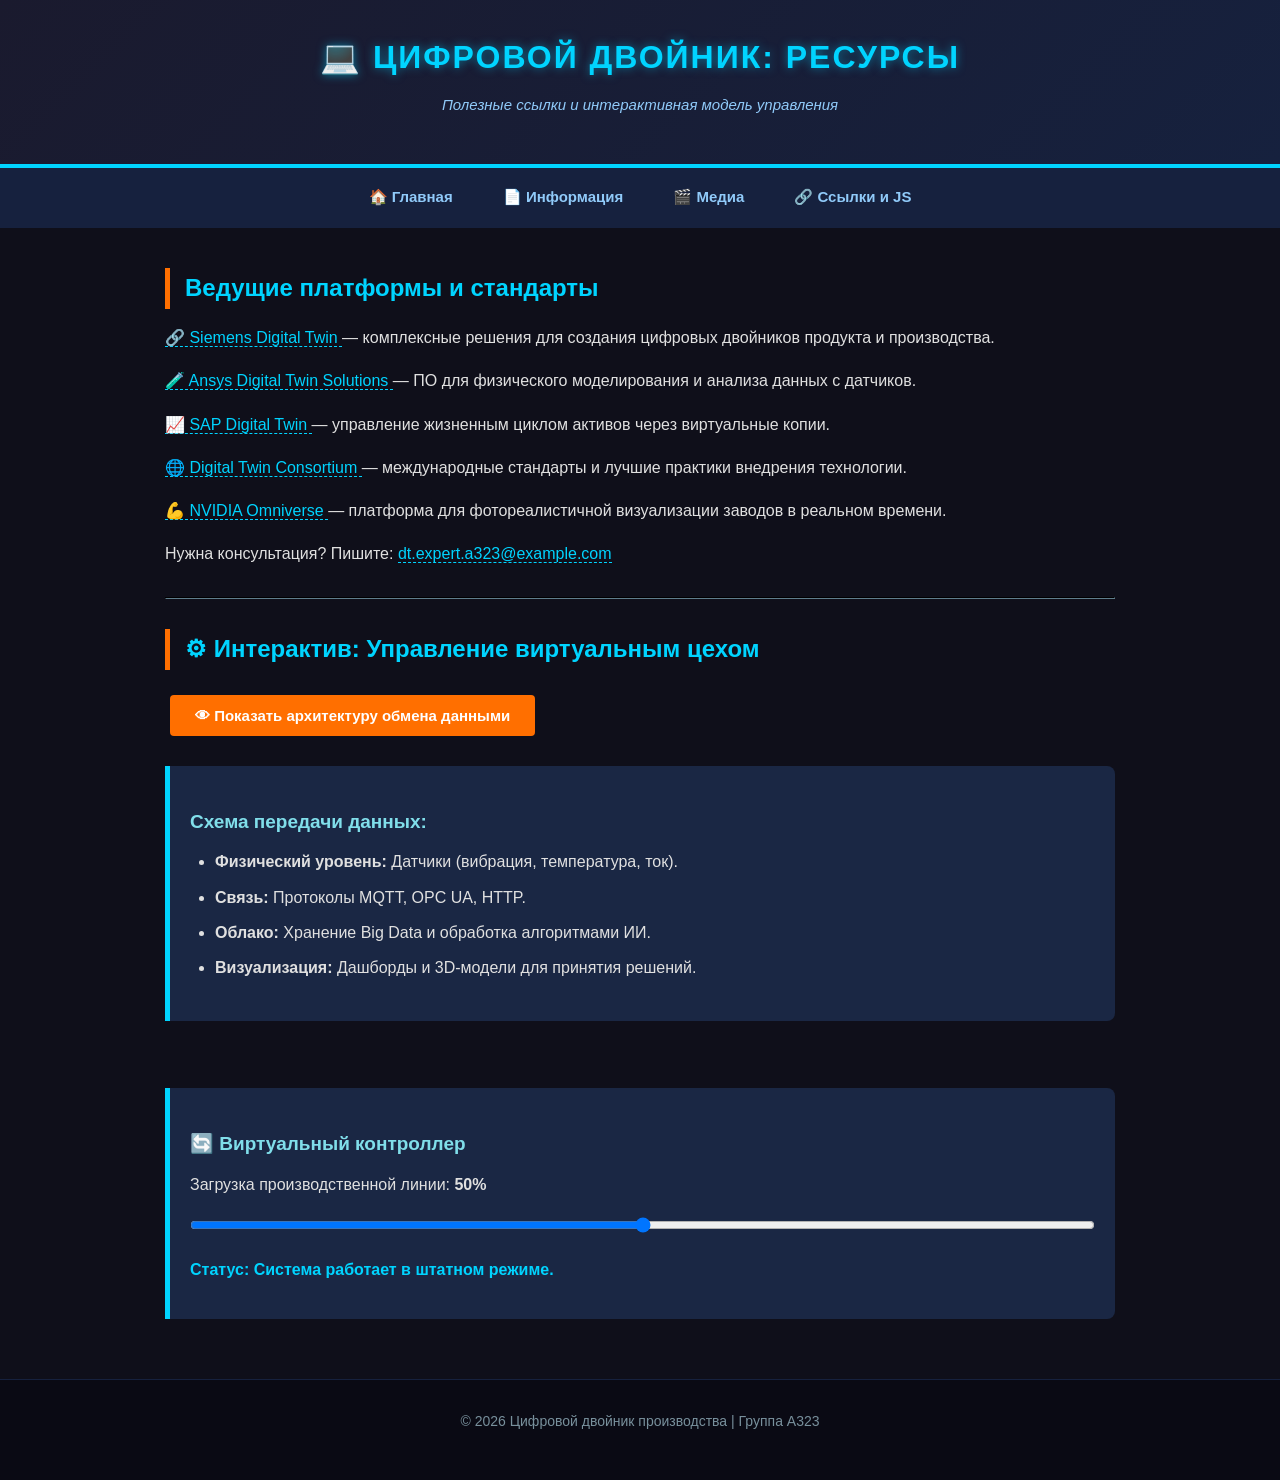
<file: links.html>
<!DOCTYPE html> 
<html lang="ru"> 
<head> 
    <meta charset="UTF-8"> 
    <title>Цифровой двойник — Ссылки и JS</title> 
    <link rel="stylesheet" href="style.css"> 
</head> 
<body> 
<header> 
    <h1>&#128187; Цифровой двойник: Ресурсы</h1> 
    <p><i>Полезные ссылки и интерактивная модель управления</i></p> 
</header> 
<nav> 
    <a href="index.html">&#127968; Главная</a> 
    <a href="info.html">&#128196; Информация</a> 
    <a href="media.html">&#127916; Медиа</a> 
    <a href="links.html">&#128279; Ссылки и JS</a> 
</nav> 
<main> 
    <h2>Ведущие платформы и стандарты</h2> 
 
    <p> 
        <a href="https://www.siemens.com/global/en/products/automation/topic-areas/digital-enterprise/digital-twin.html" target="_blank"> 
            &#128279; Siemens Digital Twin 
        </a> 
        — комплексные решения для создания цифровых двойников продукта и производства. 
    </p> 
 
    <p> 
        <a href="https://www.ansys.com/products/digital-twin" target="_blank"> 
            &#129514; Ansys Digital Twin Solutions 
        </a> 
        — ПО для физического моделирования и анализа данных с датчиков. 
    </p> 
 
    <p> 
        <a href="https://www.sap.com/products/scm/digital-twin.html" target="_blank"> 
            &#128200; SAP Digital Twin 
        </a> 
        — управление жизненным циклом активов через виртуальные копии. 
    </p> 
 
    <p> 
        <a href="https://www.digitaltwinconsortium.org" target="_blank"> 
            &#127760; Digital Twin Consortium 
        </a> 
        — международные стандарты и лучшие практики внедрения технологии. 
    </p> 
 
    <p> 
        <a href="https://www.nvidia.com/en-us/omniverse/solutions/industrial-digital-twins/" target="_blank"> 
            &#128170; NVIDIA Omniverse 
        </a> 
        — платформа для фотореалистичной визуализации заводов в реальном времени. 
    </p> 
 
    <p>Нужна консультация? Пишите:  
       <a href="mailto:dt.expert.a323@example.com">dt.expert.a323@example.com</a> 
    </p> 
 
    <hr style="margin: 30px 0; border-color: #263238;">

    <h2>&#9881; Интерактив: Управление виртуальным цехом</h2> 
 
    <button id="btnClassify" onclick="toggleClassification()"> 
        &#128065; Показать архитектуру обмена данными 
    </button> 
 
    <div id="classificationBlock" class="info-box hidden"> 
        <h3>Схема передачи данных:</h3> 
        <ul> 
            <li><b>Физический уровень:</b> Датчики (вибрация, температура, ток).</li> 
            <li><b>Связь:</b> Протоколы MQTT, OPC UA, HTTP.</li> 
            <li><b>Облако:</b> Хранение Big Data и обработка алгоритмами ИИ.</li> 
            <li><b>Визуализация:</b> Дашборды и 3D-модели для принятия решений.</li> 
        </ul> 
    </div> 
 
    <br> 
 
    <div class="info-box">
        <h3>&#128260; Виртуальный контроллер</h3>
        <p>Загрузка производственной линии: <b id="loadValue">50%</b></p>
        <input type="range" id="loadSlider" min="0" max="100" value="50" style="width: 100%;" oninput="updateTwin()">
        
        <p id="statusText" style="margin-top: 15px; font-weight: bold; color: #00d4ff;">
            Статус: Система работает в штатном режиме.
        </p>
    </div>
 
</main> 
<footer> 
    <p>&#169; 2026 Цифровой двойник производства | Группа А323</p> 
</footer> 

<script>
    // Показ/скрытие блока
    function toggleClassification() {
        const block = document.getElementById('classificationBlock');
        const btn = document.getElementById('btnClassify');
        if (block.classList.contains('hidden')) {
            block.classList.remove('hidden');
            btn.innerHTML = '&#128064; Скрыть архитектуру';
        } else {
            block.classList.add('hidden');
            btn.innerHTML = '&#128065; Показать архитектуру';
        }
    }

    // Интерактив со слайдером (Имитация цифрового двойника)
    function updateTwin() {
        const slider = document.getElementById('loadSlider');
        const valDisplay = document.getElementById('loadValue');
        const statusText = document.getElementById('statusText');
        const value = slider.value;

        valDisplay.innerText = value + '%';

        if (value > 85) {
            statusText.innerText = "ВНИМАНИЕ: Критическая нагрузка! Риск износа оборудования.";
            statusText.style.color = "#ff4444";
        } else if (value < 20) {
            statusText.innerText = "ПРЕДУПРЕЖДЕНИЕ: Низкая эффективность. Простой мощностей.";
            statusText.style.color = "#ffbb33";
        } else {
            statusText.innerText = "Статус: Система работает в штатном режиме.";
            statusText.style.color = "#00d4ff";
        }
    }
</script>
 
</body> 
</html>
</file>
<file: style.css>
/* style.css — Стили сайта «Цифровой двойник производства»
   Группа А323 | HTML5 + CSS3 
   ================================================================ */ 

/* 1. Сброс и базовые настройки */ 
* { 
    margin: 0; 
    padding: 0; 
    box-sizing: border-box; 
} 

body { 
    font-family: 'Segoe UI', 'Arial', sans-serif; 
    font-size: 16px; 
    background-color: #0f0f1a;      /* тёмный «космический» фон */ 
    color: #e0e0e0;                 /* светлый текст для контраста */ 
    line-height: 1.7; 
} 

/* 2. Шапка сайта */ 
header { 
    background: linear-gradient(135deg, #1a1a2e, #16213e); 
    padding: 30px 50px; 
    border-bottom: 4px solid #00d4ff; 
    text-align: center; 
} 

header h1 { 
    color: #00d4ff; 
    font-size: 32px; 
    letter-spacing: 2px; 
    text-transform: uppercase; 
    text-shadow: 0 0 10px rgba(0, 212, 255, 0.5); /* Эффект свечения */
} 

header p { 
    color: #90caf9; 
    font-size: 15px; 
    margin-top: 8px; 
    font-style: italic; 
} 

/* 3. Навигационное меню */ 
nav { 
    background-color: #16213e; 
    padding: 0 50px; 
    display: flex; 
    justify-content: center; /* Центрируем меню */
    gap: 10px; 
    position: sticky; /* Меню прилипает при скролле */
    top: 0;
    z-index: 1000;
} 

nav a { 
    color: #90caf9; 
    text-decoration: none; 
    padding: 16px 20px; 
    display: inline-block; 
    font-size: 15px; 
    font-weight: bold;
    border-bottom: 3px solid transparent; 
    transition: all 0.3s ease; 
} 

/* 4. Hover-эффект меню */ 
nav a:hover { 
    color: #00d4ff; 
    border-bottom: 3px solid #00d4ff; 
    background-color: rgba(0,212,255,0.1); 
} 

/* 5. Основное содержимое */ 
main { 
    max-width: 1000px; 
    margin: 40px auto; 
    padding: 0 25px; 
} 

/* 6. Заголовки */ 
h2 { 
    color: #00d4ff; 
    font-size: 24px; 
    margin: 30px 0 15px 0; 
    padding-left: 15px; 
    border-left: 5px solid #ff6f00;  /* Оранжевый акцент (Индустрия 4.0) */ 
} 

h3 { 
    color: #80deea; 
    font-size: 19px; 
    margin: 20px 0 10px 0; 
} 

p { margin-bottom: 16px; } 

/* 7. Стили таблицы */ 
table { 
    width: 100%; 
    border-collapse: collapse; 
    margin: 25px 0; 
    background-color: #16213e; 
    border-radius: 8px; 
    overflow: hidden; /* Чтобы скругления работали */
    box-shadow: 0 4px 15px rgba(0,0,0,0.3);
} 

th { 
    background-color: #0d47a1; 
    color: #ffffff; 
    padding: 15px; 
    text-align: left; 
    font-size: 14px; 
    text-transform: uppercase; 
    letter-spacing: 1px; 
} 

td { 
    padding: 12px 15px; 
    border-bottom: 1px solid #263238; 
    font-size: 15px; 
    color: #cfd8dc;
} 

/* 8. Hover строк таблицы */ 
tr:hover td { 
    background-color: #1e3a5f; 
    color: #ffffff; 
    transition: background-color 0.2s; 
} 

/* 9. Медиа-элементы */ 
iframe, video { 
    width: 100%; 
    max-width: 850px; 
    aspect-ratio: 16 / 9; /* Авто-высота для видео */
    display: block; 
    margin: 25px auto; 
    border: 2px solid #00d4ff; 
    border-radius: 12px; 
    box-shadow: 0 0 20px rgba(0, 212, 255, 0.2);
} 

img { 
    max-width: 100%; 
    height: auto; 
    border: 1px solid #37474f; 
    border-radius: 10px; 
    display: block; 
    margin: 20px auto; 
    transition: transform 0.4s cubic-bezier(0.175, 0.885, 0.32, 1.275); 
} 

/* 10. Hover на изображения */ 
img:hover { 
    transform: scale(1.03); 
    border-color: #00d4ff;
} 

/* 11. Кнопки (пригодятся для JS на странице links.html) */ 
button { 
    background-color: #ff6f00; 
    color: #ffffff; 
    border: none; 
    padding: 12px 25px; 
    font-size: 15px; 
    font-weight: bold;
    border-radius: 4px; 
    cursor: pointer; 
    margin: 10px 5px; 
    transition: all 0.3s ease; 
} 

button:hover { 
    background-color: #fb8c00; 
    box-shadow: 0 0 15px rgba(255, 111, 0, 0.4);
    transform: translateY(-2px); 
} 

/* 12. Спец-блоки (Info Box) */ 
.info-box { 
    background-color: #1a2744; 
    border-left: 5px solid #00d4ff; 
    padding: 20px; 
    border-radius: 0 8px 8px 0; 
    margin: 20px 0; 
} 

/* 13. Ссылки и списки */ 
main a { 
    color: #00d4ff; 
    text-decoration: none; 
    border-bottom: 1px dashed #00d4ff;
} 

main a:hover { 
    color: #ffffff; 
    border-bottom: 1px solid #ffffff; 
} 

ul, ol { 
    padding-left: 25px; 
    margin-bottom: 20px; 
} 

li { margin-bottom: 8px; } 

/* 14. Подвал */ 
footer { 
    text-align: center; 
    padding: 30px; 
    background-color: #0a0a14; 
    color: #78909c; 
    margin-top: 60px; 
    border-top: 1px solid #16213e; 
    font-size: 14px; 
} 

/* 15. Дополнительно */
figure { margin: 30px 0; text-align: center; } 
figcaption { 
    color: #546e7a; 
    font-style: italic; 
    margin-top: 10px; 
    font-size: 14px; 
}
</file>
